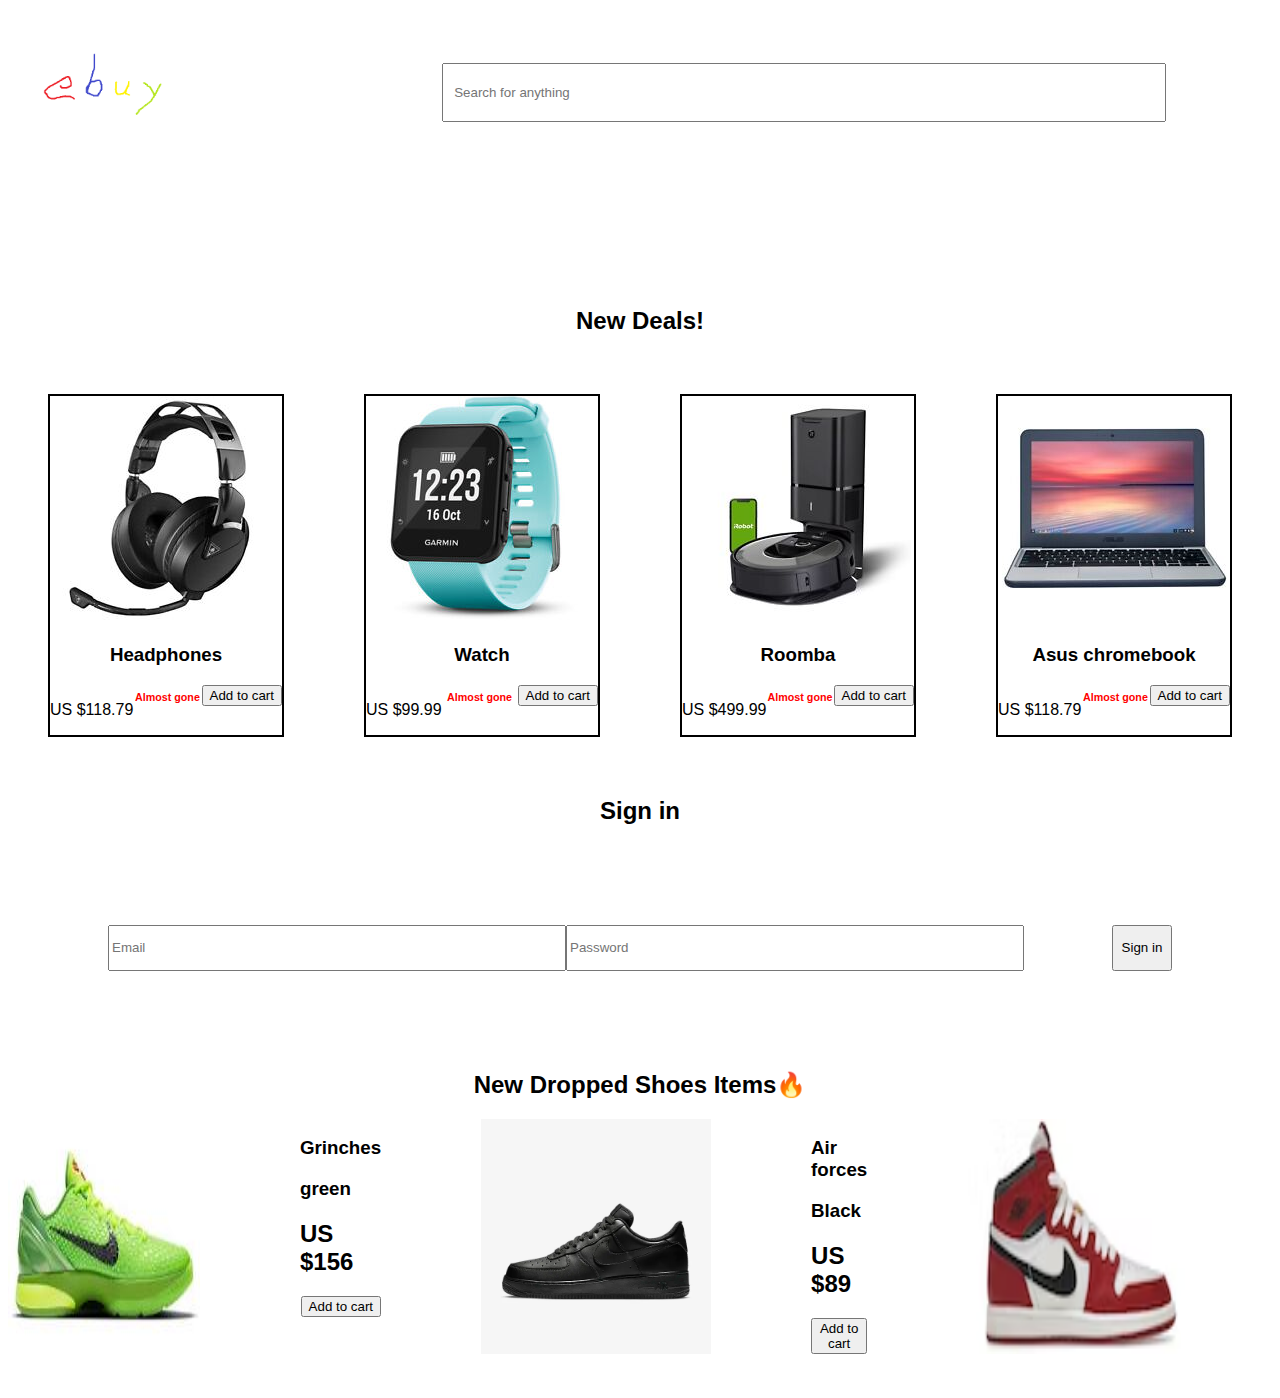
<file: index.html>
<!DOCTYPE html>
<html lang="en">
<head>
    <meta charset="UTF-8">
    <meta http-equiv="X-UA-Compatible" content="IE=edge">
    <meta name="viewport" content="width=device-width, initial-scale=1.0">
    <title>ebuy</title>
    <link rel="stylesheet" href="style.css">
    <link rel="stylesheet" href="mediaquary.css">
</head>
<body>



    <header>
        <div class="topwrapper">
            <div class="logo">
                <img src="./images/Untitled.png" alt="">
                    <nav>
                        <div class="searchbox">
                            <input type="text" placeholder="Search for anything">
                        </div>
                    </nav>


            </div>



    </header>


    
    <div class="thedealswrap">
        <h2 class="texttop">New Deals!</h2>

        <div class="cardwrapper">
            <div class="dealcard">
                <img src="./images/headephone.jpg" alt="">
                <div class="dealcardtext">
                 <h3>Headphones</h3>
                 <p>US $118.79</p>
                 <button class="cardbtn"><a href="headphone.html">Add to cart</a></button>
                 <h6>Almost gone</h6>
                </div>
            </div>

            <div class="dealcard">
                <img src="./images/watch.jpg" alt="">
                <div class="dealcardtext">
                 <h3>Watch</h3>
                 <p>US $99.99</p>
                 <button class="cardbtn"><a href="watch.html">Add to cart</a></button>
                 <h6>Almost gone</h6>
                </div>
            </div>

            <div class="dealcard">
                <img src="./images/roomba.jpg" alt="">
                <div class="dealcardtext">
                 <h3>Roomba</h3>
                 <p>US $499.99</p>
                 <button class="cardbtn"><a href="roomba.html">Add to cart</a></button>
                 <h6>Almost gone</h6>
                </div>
            </div>

            <div class="dealcard">
                <img src="./images/asuschromebook.jpg" alt="">
                <div class="dealcardtext">
                 <h3>Asus chromebook</h3>
                 <p>US $118.79</p>
                 <button class="cardbtn"><a href="asus.html">Add to cart</a></button>
                 <h6>Almost gone</h6>
                </div>
            </div>
    </div>





    <div class="signin">
        <h2 class="texttop">Sign in </h2>
        <form class="form-wrapper">

            <div class="field">
                <input type="text" placeholder="Email">
            </div>

            <div class="field">
                <input type="password" placeholder="Password">
            </div>

            <button class="btn">Sign in</button>
        </form>
    </div>







    <div class="newdropstuff">
        <h2 class="texttop">New Dropped Shoes Items🔥</h2>

        <div class="dropnewrap">

            <div class="dropcard">
                <img src="images/grinch.jpg" alt="">
                <div class="text">
                <h3>Grinches</h3>
                <h3>green</h3>
                <h2>US $156</h2>
                <button class="cardbtn"><a href="grinches.html">Add to cart</a></button>
            </div>

            <div class="dropcard">
                <img src="images/airforces.webp" alt="">
                <div class="text">
                <h3>Air forces</h3>
                <h3>Black</h3>
                <h2>US $89</h2>
                <button class="cardbtn"><a href="blackairforces.html">Add to cart</a></button>
            </div>

            <div class="dropcard">
                <img src="images/Air-Jordan-1-Retro-High.avif" alt="">
                <div class="text">
                <h3>Air Jordan 1</h3>
                <h3>Retro High</h3>
                <h2>US $233</h2>
                <button class="cardbtn"><a href="chicago.html">Add to cart</a></button>
            </div>


        </div>

    
    
    </div>

    








    


    



    








</body>
</html>
</file>
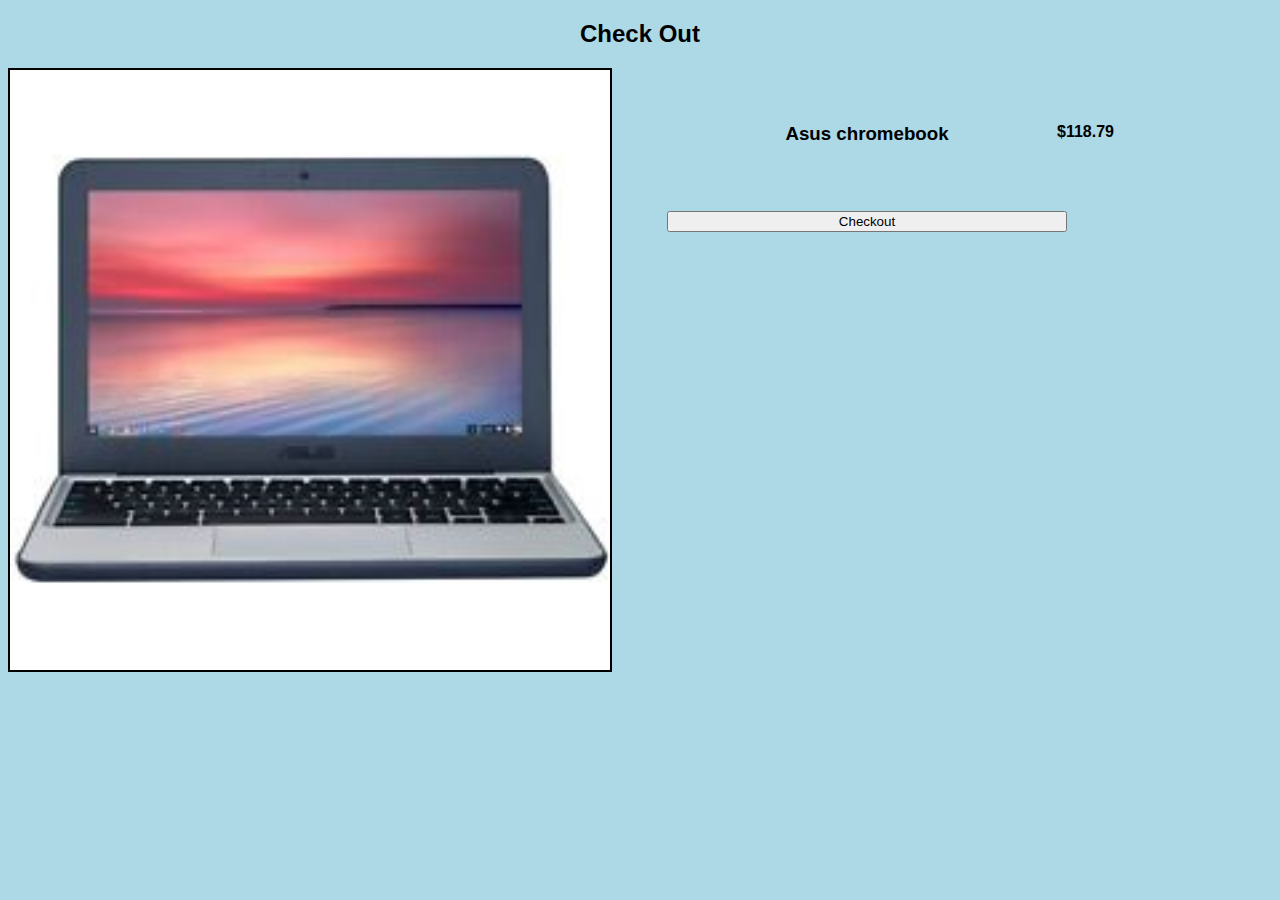
<file: asus.html>
<!DOCTYPE html>
<html lang="en">
<head>
    <meta charset="UTF-8">
    <meta http-equiv="X-UA-Compatible" content="IE=edge">
    <meta name="viewport" content="width=device-width, initial-scale=1.0">
    <link rel="stylesheet" href="style.css">
    <link rel="stylesheet" href="mediaquary.css">
    <link rel="stylesheet" href="style2.css">
    <title>Check out</title>
</head>
<body>

    <div class="checkout">
        <h2 class="checktitle">Check Out</h2>

        <div class="checkcard">
            <div class="card">
                <img src="images/asuschromebook.jpg" alt="">
                <div class="textcheck">
                <h3>Asus chromebook</h3>
                <h4>$118.79</h4>
                <button class="cart">Checkout</button>
                </div>
                </div>





        </div>




    </div>



</body>
</html>
</file>
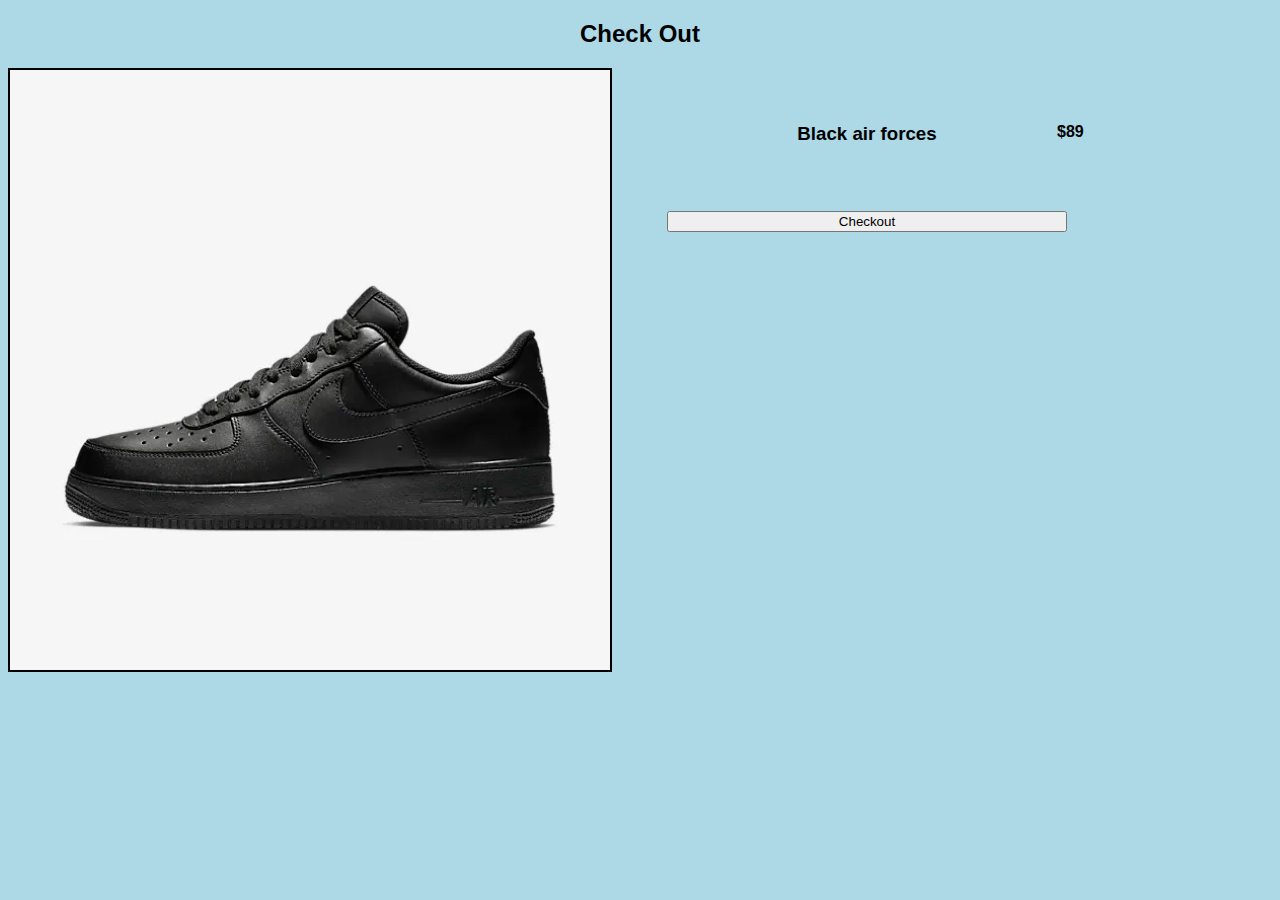
<file: blackairforces.html>
<!DOCTYPE html>
<html lang="en">
<head>
    <meta charset="UTF-8">
    <meta http-equiv="X-UA-Compatible" content="IE=edge">
    <meta name="viewport" content="width=device-width, initial-scale=1.0">
    <link rel="stylesheet" href="style.css">
    <link rel="stylesheet" href="mediaquary.css">
    <link rel="stylesheet" href="style2.css">
    <title>Check out</title>
</head>
<body>

    <div class="checkout">
        <h2 class="checktitle">Check Out</h2>

        <div class="checkcard">
            <div class="card">
                <img src="images/airforces.webp" alt="">
                <div class="textcheck">
                <h3>Black air forces</h3>
                <h4>$89</h4>
                <button class="cart">Checkout</button>
                </div>
                </div>





        </div>




    </div>



</body>
</html>
</file>
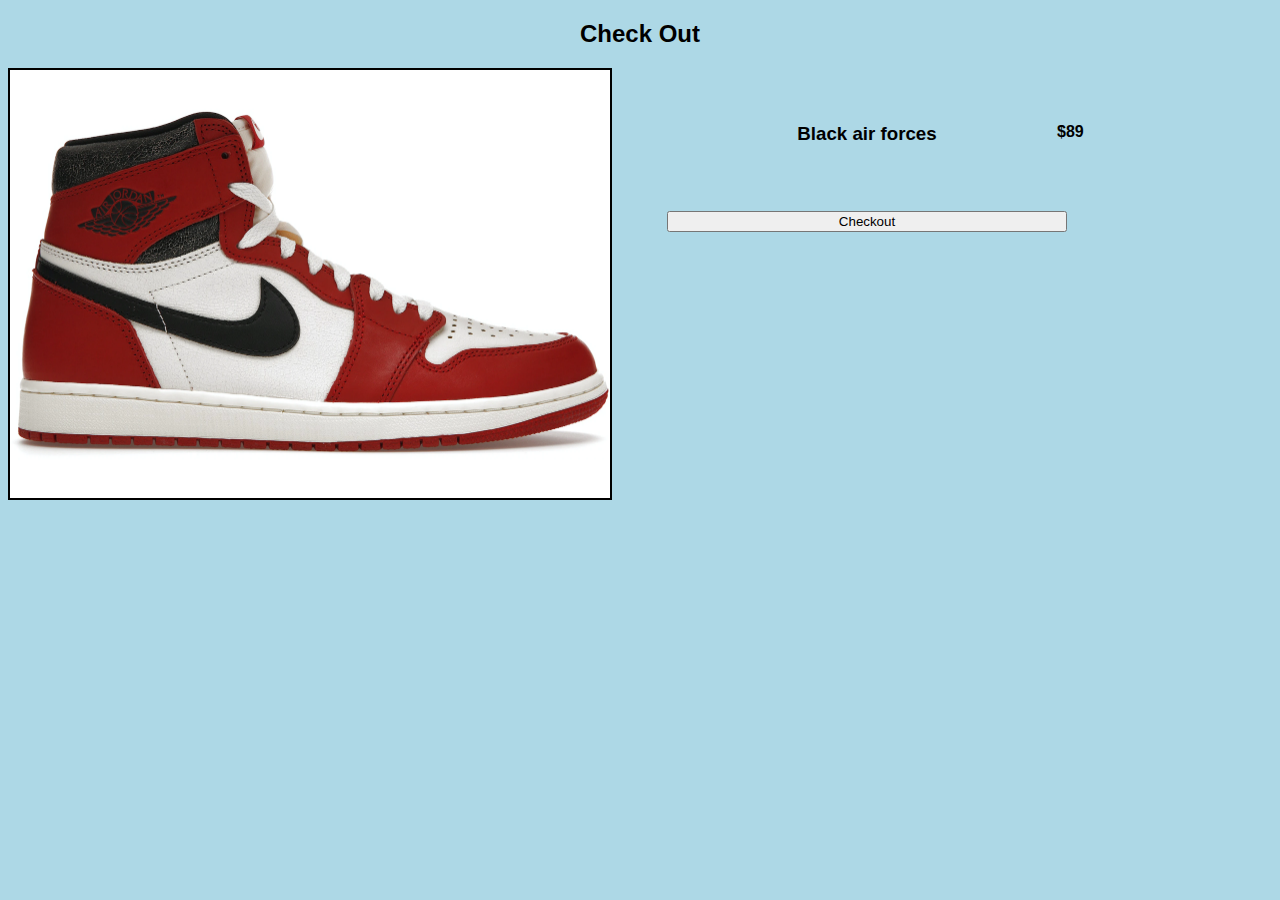
<file: chicago.html>
<!DOCTYPE html>
<html lang="en">
<head>
    <meta charset="UTF-8">
    <meta http-equiv="X-UA-Compatible" content="IE=edge">
    <meta name="viewport" content="width=device-width, initial-scale=1.0">
    <link rel="stylesheet" href="style.css">
    <link rel="stylesheet" href="mediaquary.css">
    <link rel="stylesheet" href="style2.css">
    <title>Check out</title>
</head>
<body>

    <div class="checkout">
        <h2 class="checktitle">Check Out</h2>

        <div class="checkcard">
            <div class="card">
                <img src="/images/Air-Jordan-1-Retro-High-OG-Chicago-Reimagined-Product.webp" alt="">
                <div class="textcheck">
                <h3>Black air forces</h3>
                <h4>$89</h4>
                <button class="cart">Checkout</button>
                </div>
            </div>





        </div>




    </div>



</body>
</html>
</file>
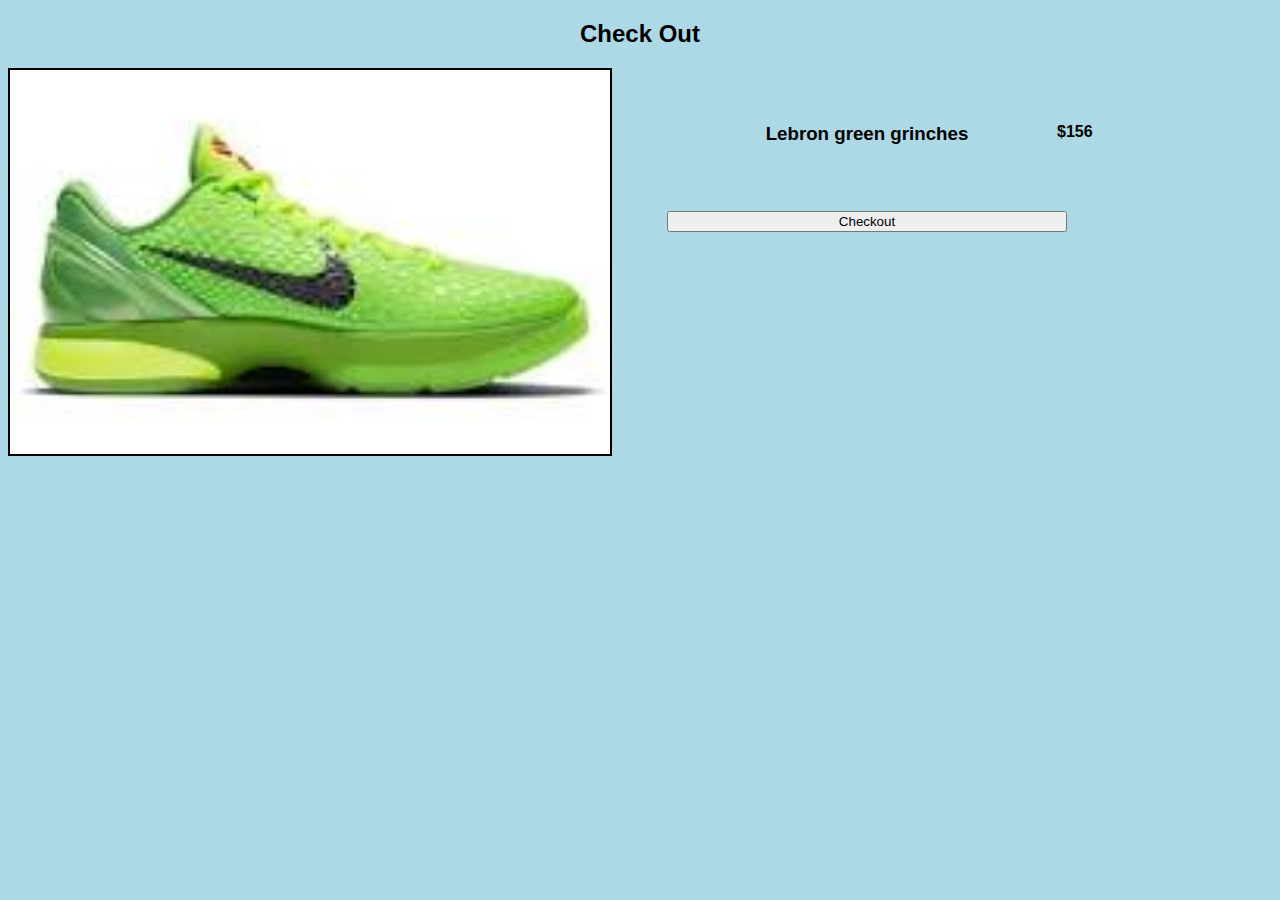
<file: grinches.html>
<!DOCTYPE html>
<html lang="en">
<head>
    <meta charset="UTF-8">
    <meta http-equiv="X-UA-Compatible" content="IE=edge">
    <meta name="viewport" content="width=device-width, initial-scale=1.0">
    <link rel="stylesheet" href="style.css">
    <link rel="stylesheet" href="mediaquary.css">
    <link rel="stylesheet" href="style2.css">
    <title>Check out</title>
</head>
<body>

    <div class="checkout">
        <h2 class="checktitle">Check Out</h2>

        <div class="checkcard">
            <div class="card">
                <img src="images/grinch.jpg" alt="">
                <div class="textcheck">
                <h3>Lebron green grinches</h3>
                <h4>$156</h4>
                <button class="cart">Checkout</button>
                </div>
                </div>





        </div>




    </div>



</body>
</html>
</file>
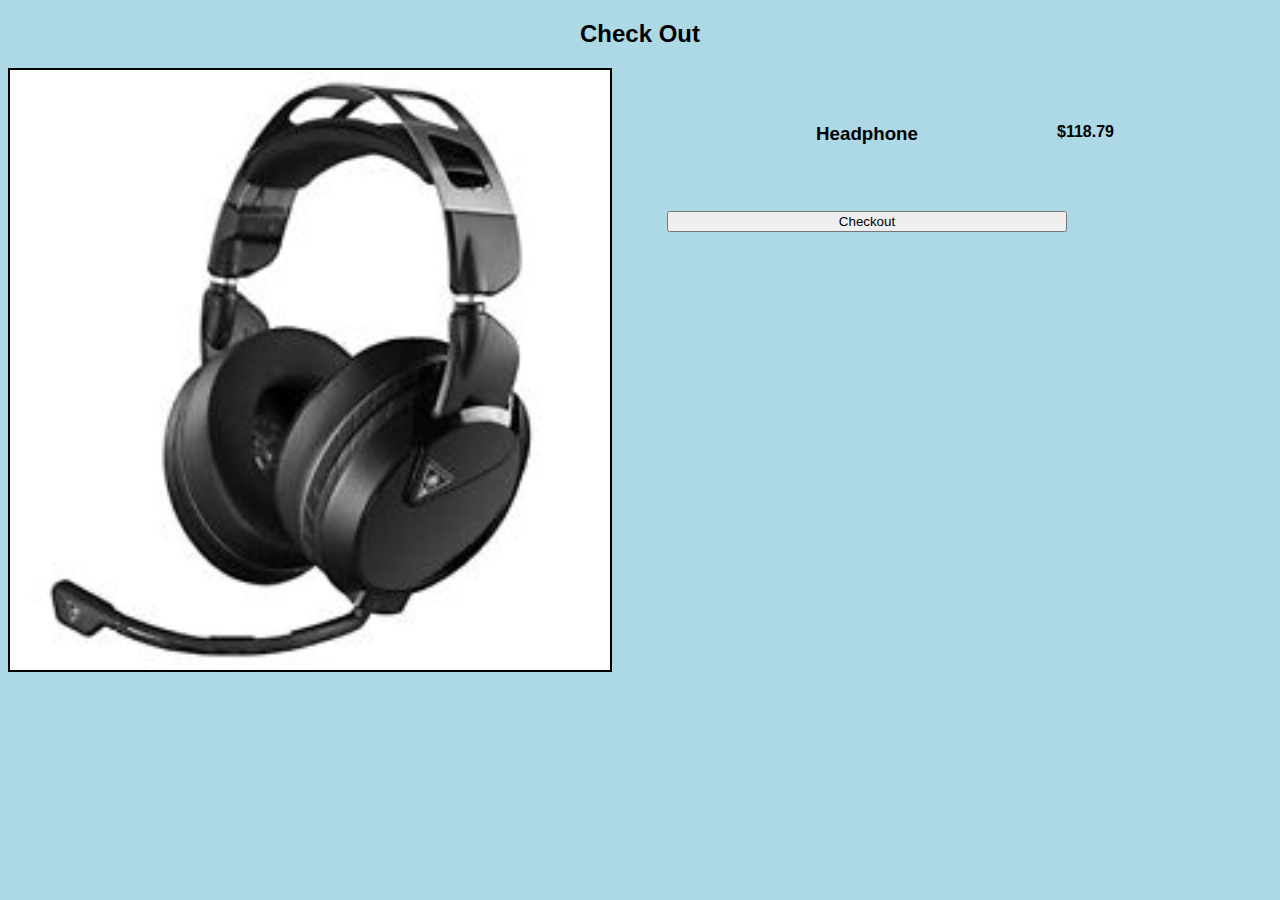
<file: headphone.html>
<!DOCTYPE html>
<html lang="en">
<head>
    <meta charset="UTF-8">
    <meta http-equiv="X-UA-Compatible" content="IE=edge">
    <meta name="viewport" content="width=device-width, initial-scale=1.0">
    <link rel="stylesheet" href="style.css">
    <link rel="stylesheet" href="mediaquary.css">
    <link rel="stylesheet" href="style2.css">
    <title>Check out</title>
</head>
<body>

    <div class="checkout">
        <h2 class="checktitle">Check Out</h2>

        <div class="checkcard">
            <div class="card">
                <img src="images/headephone.jpg" alt="">
                <div class="textcheck">
                <h3>Headphone</h3>
                <h4>$118.79</h4>
                <button class="cart">Checkout</button>
                </div>
                </div>





        </div>




    </div>



</body>
</html>
</file>
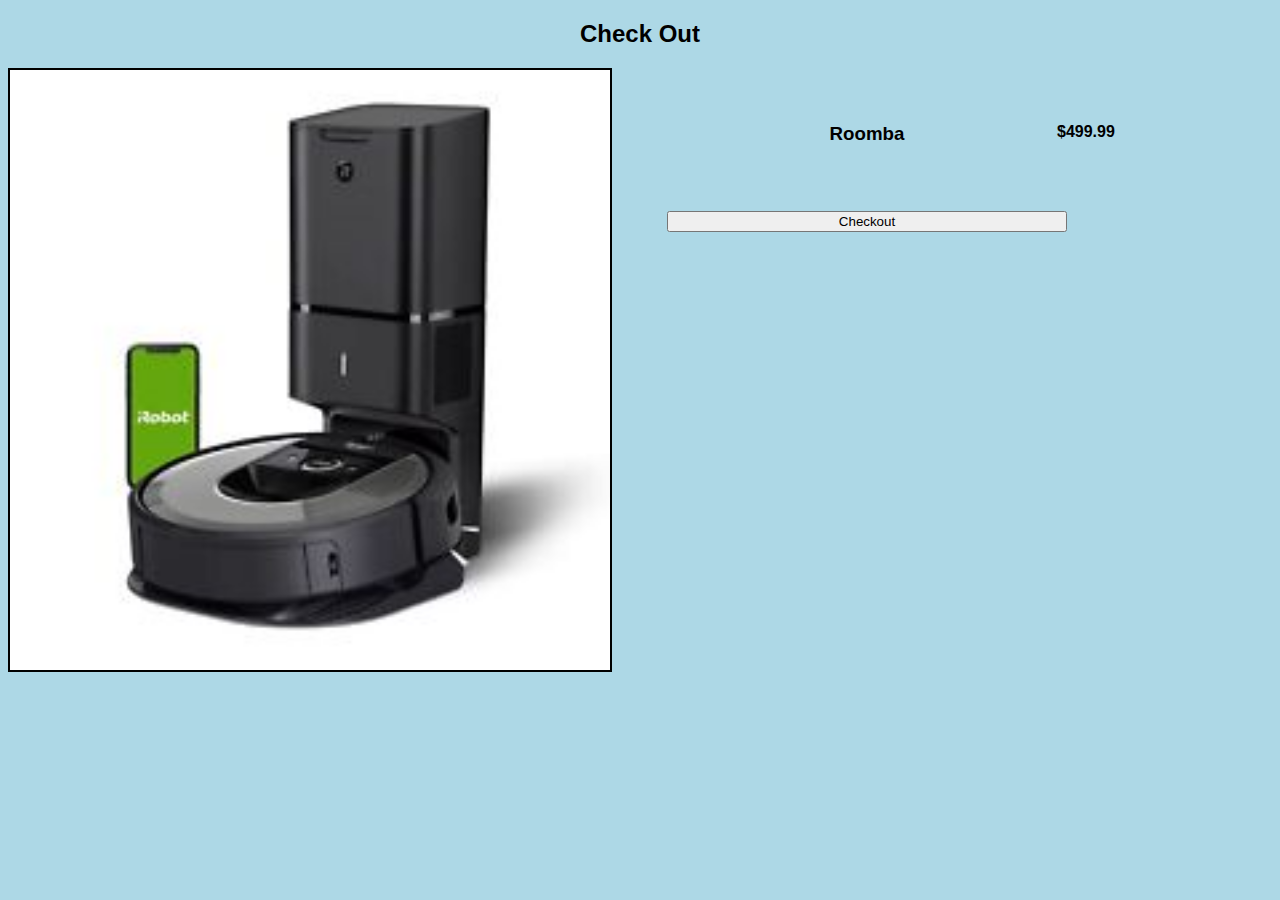
<file: roomba.html>
<!DOCTYPE html>
<html lang="en">
<head>
    <meta charset="UTF-8">
    <meta http-equiv="X-UA-Compatible" content="IE=edge">
    <meta name="viewport" content="width=device-width, initial-scale=1.0">
    <link rel="stylesheet" href="style.css">
    <link rel="stylesheet" href="mediaquary.css">
    <link rel="stylesheet" href="style2.css">
    <title>Check out</title>
</head>
<body>

    <div class="checkout">
        <h2 class="checktitle">Check Out</h2>

        <div class="checkcard">
            <div class="card">
                <img src="images/roomba.jpg" alt="">
                <div class="textcheck">
                <h3>Roomba</h3>
                <h4>$499.99</h4>
                <button class="cart">Checkout</button>
                </div>
                </div>





        </div>




    </div>



</body>
</html>
</file>
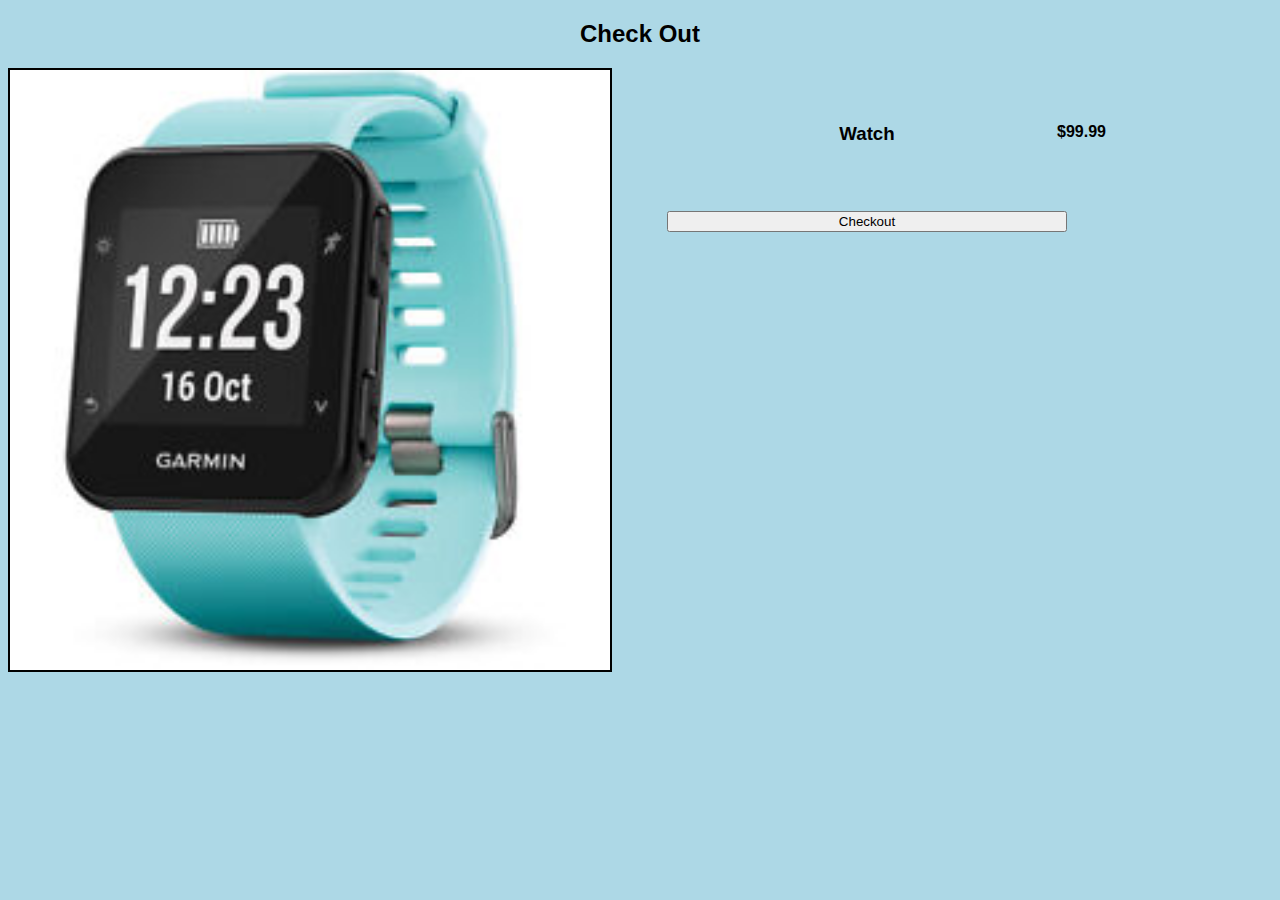
<file: watch.html>
<!DOCTYPE html>
<html lang="en">
<head>
    <meta charset="UTF-8">
    <meta http-equiv="X-UA-Compatible" content="IE=edge">
    <meta name="viewport" content="width=device-width, initial-scale=1.0">
    <link rel="stylesheet" href="style.css">
    <link rel="stylesheet" href="mediaquary.css">
    <link rel="stylesheet" href="style2.css">
    <title>Check out</title>
</head>
<body>

    <div class="checkout">
        <h2 class="checktitle">Check Out</h2>

        <div class="checkcard">
            <div class="card">
                <img src="images/watch.jpg" alt="">
                <div class="textcheck">
                <h3>Watch</h3>
                <h4>$99.99</h4>
                <button class="cart">Checkout</button>
                </div>
                </div>





        </div>




    </div>



</body>
</html>
</file>
<file: style.css>
.logo {
    
    display: grid;
    grid-template-columns: 30% 10%;
    


}

.logo img{
    width: 700px;
    object-fit: contain;

    
}

.searchbox input {
    height: 35px;
    width: 700px; 
    padding: 10px;
    margin: 55px;
    display: flex;

}




.dealcard{
    width: 300px;
    height: auto;
    border: 2px solid black;
    margin: 40px;
    text-align: center;
    


}




.dealcard h6{
    color:red ;
}

.texttop{
    text-align: center;
    font-family: 'Lucida Sans', 'Lucida Sans Regular', 'Lucida Grande', 'Lucida Sans Unicode', Geneva, Verdana, sans-serif;
}


.dealcardtext p{
    float: left;
    
}



.cardwrapper{
    display: flex;
    flex-direction: row;
    
}

.dealcardtext input {
    padding: 5px;
    margin: 2px;
    background-color: red;
    float: right;


}



.dropcard{
    display: flex;
    flex-direction: row;
    gap: 100px;
}




.dropcard img{
    width: 230px;
}

.form-wrapper{
    display: grid;
    grid-template-columns: 2fr 2.4fr 0.1fr;
    margin: 100px;


}



.form-wrapper button{
    width: 60px;
}

.field input{
    height: 40px;
    width: 450px;
}

.card {
    width: 1000px;
    height: auto;
    color: rgb(0, 0, 0);
}

.card img {
    height: 40%;
    width: 60%;
    float: left;
}

.checkout{
    text-align: center;
    font-family: 'Lucida Sans', 'Lucida Sans Regular', 'Lucida Grande', 'Lucida Sans Unicode', Geneva, Verdana, sans-serif;
}

.textcheck{
    display: grid;
    grid-template-columns: 1fr 0.1fr;
    grid-template-rows:8fr 0.1fr;
    padding: 60px;


}

.textcheck h3{
    padding:-10px;
    margin:-5px;
    
}

.textcheck button{
    display: grid;
    margin: -5px;
    padding: -10px;
    width: 400px;
    
    
}

.textcheck h4{
    margin: 10px;
    margin: -5px;
}

.card img{
    border: 2px solid black;
}

.checkout{
    background-color: lightblue;
}

.cardbtn{
    float: right;
    
}

.cardbtn a {
    text-decoration: none;
    color: black;

}

.dealcardtext{
    font-family: 'Lucida Sans', 'Lucida Sans Regular', 'Lucida Grande', 'Lucida Sans Unicode', Geneva, Verdana, sans-serif;
}

.text{
    font-family: 'Lucida Sans', 'Lucida Sans Regular', 'Lucida Grande', 'Lucida Sans Unicode', Geneva, Verdana, sans-serif;
}
</file>
<file: mediaquary.css>
@media only screen and (min-width: 400px) {

    body{
        background-color: lightblue;
    }


    .searchbox input{
        width: 100px;


        
    }

    .cardwrapper{
        display: grid;
        grid-template-columns: repeat(1fr );

    }
    
    
    .form-wrapper{
        display: grid;
        grid-template-columns: 2fr;
        margin: 100px;
    
    
    }

    .form-wrapper button{
        width: 100px;
    }



}






@media only screen and (min-width: 1200px) {

    body{
        background-color: white;
    }

    .searchbox input{
        width: 700px;

    }

    .cardwrapper{
        display: flex;
        flex-direction: row;
    }


    .form-wrapper{
        display: grid;
        grid-template-columns: 2fr 2.4fr 0.1fr;
        margin: 100px;
    
    
    }
    
    .form-wrapper button{
        width: 60px;
    }
}
</file>
<file: style2.css>
body{
    background-color: lightblue;
}
</file>
